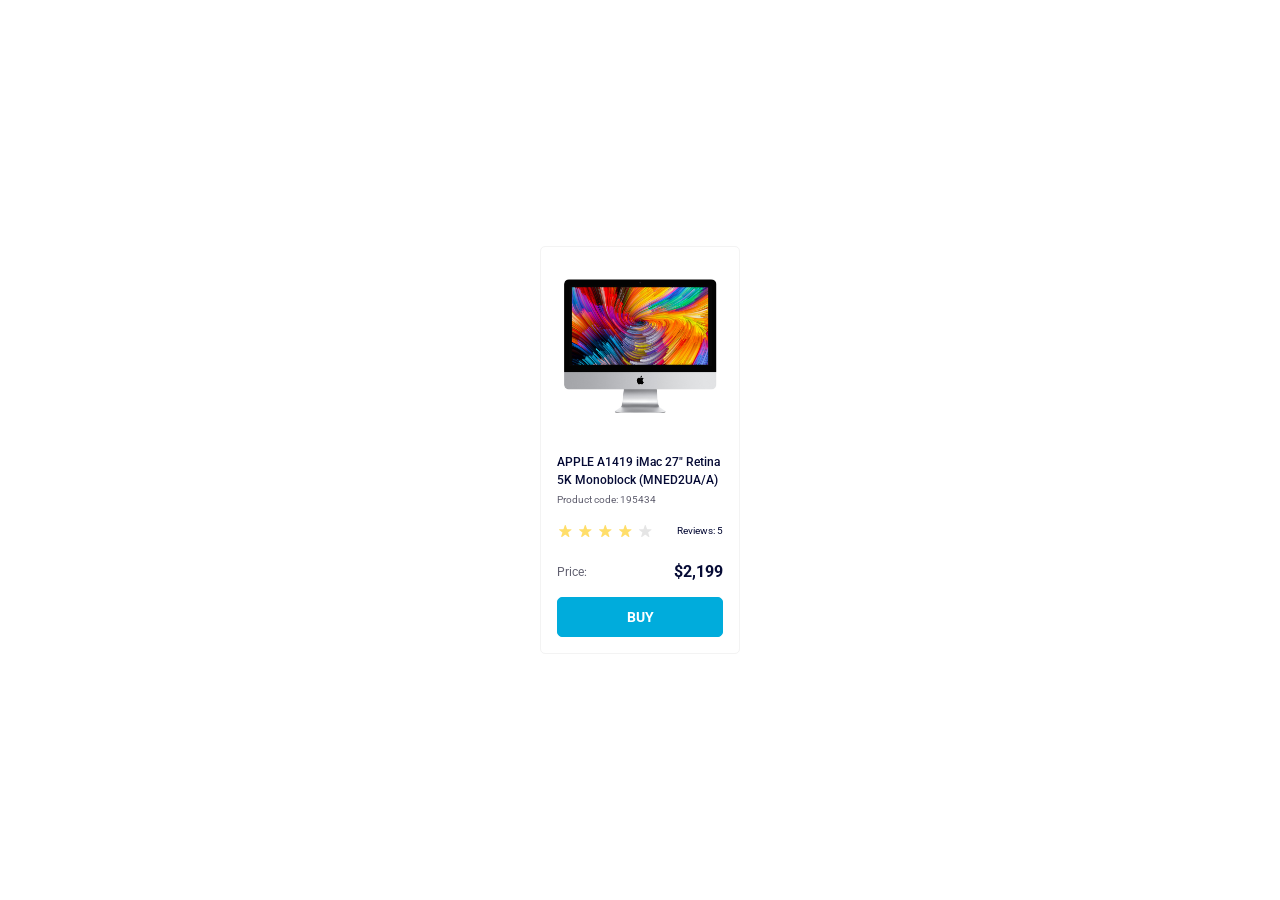
<file: index.html>
<!doctype html><html lang="en"><head><meta charset="utf-8"><meta name="viewport" content="width=device-width, initial-scale=1.0"><title>Product cards</title><link rel="preconnect" href="https://fonts.googleapis.com"><link rel="preconnect" href="https://fonts.gstatic.com" crossorigin><link href="https://fonts.googleapis.com/css2?family=Roboto:wght@400;500;700&display=swap" rel="stylesheet"><link rel="stylesheet" href="index.a2e5cd03.css"></head><body> <main class="page"> <div class="card" data-qa="card"> <img class="card__image" src="imac.202c52ff.jpeg" alt="Apple iMac"> <h2 class="card__title"> APPLE A1419 iMac 27" Retina 5K Monoblock (MNED2UA/A) </h2> <p class="card__code">Product code: 195434</p> <div class="card__rating"> <div class="stars stars--4"> <div class="stars__star"></div> <div class="stars__star"></div> <div class="stars__star"></div> <div class="stars__star"></div> <div class="stars__star"></div> </div> <p class="card__reviews">Reviews: 5</p> </div> <div class="card__price"> <p class="card__price-text">Price:</p> <p class="card__price-value">$2,199</p> </div> <a class="card__button" href="#" data-qa="hover"> BUY </a> </div> </main> </body></html>
</file>
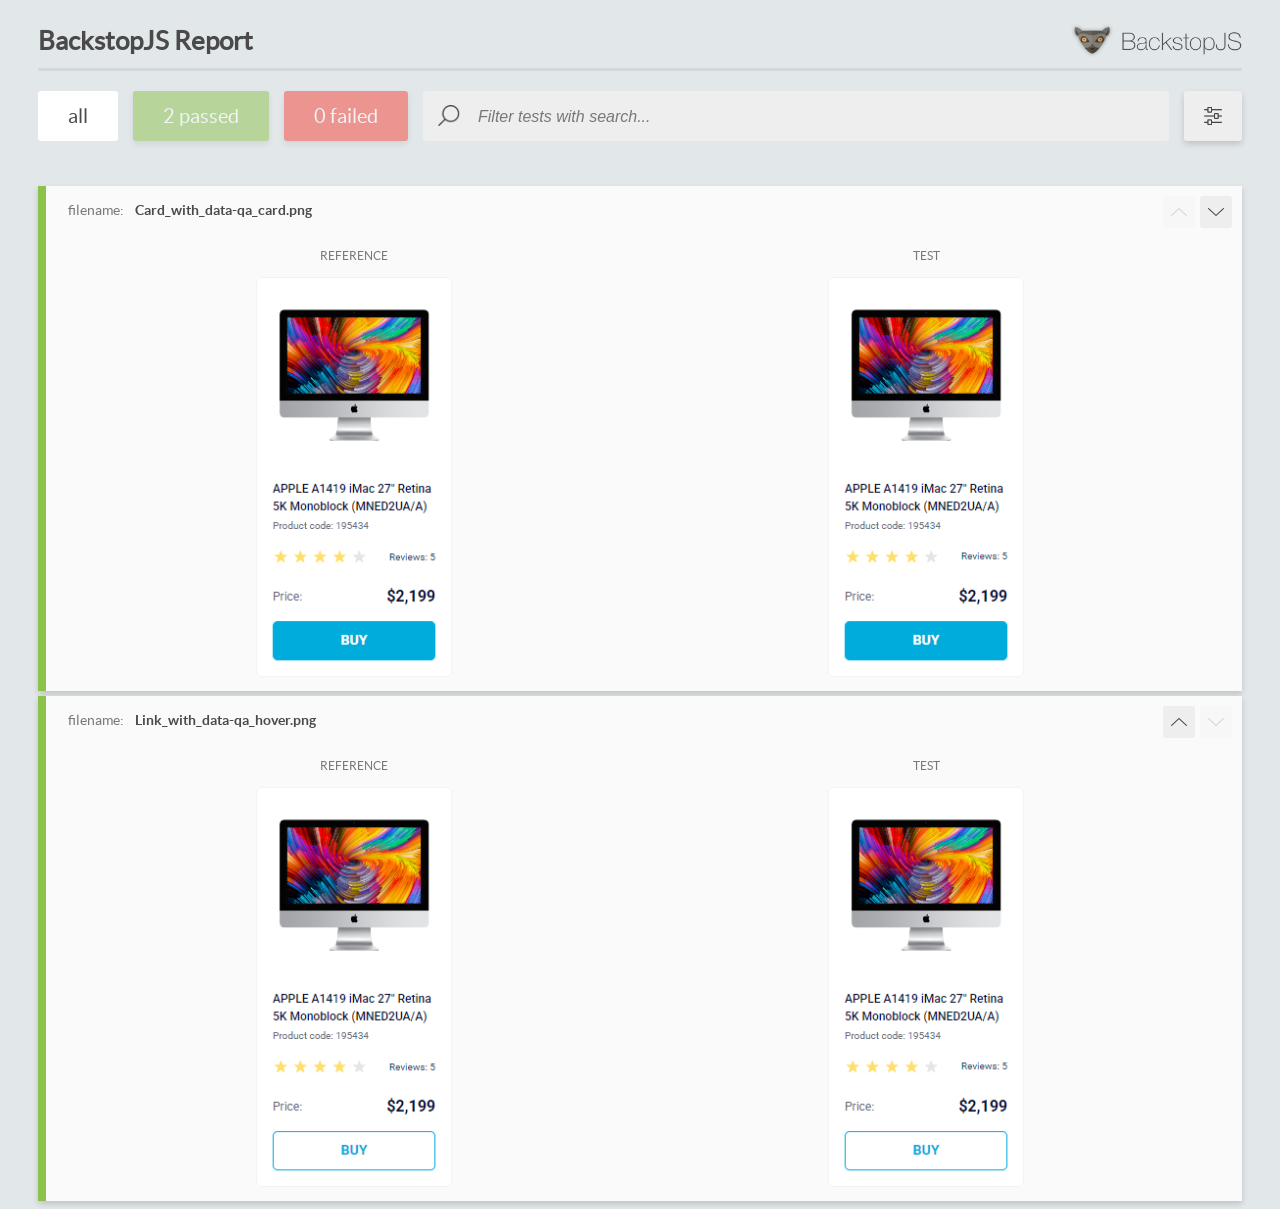
<file: report/html_report/index.html>
<!DOCTYPE html>
<html>
  <head>
    <meta charset="utf-8">
    <!-- Disable Cache -->
    <meta http-equiv="Cache-Control" content="no-cache, no-store, must-revalidate">
    <meta http-equiv="Pragma" content="no-cache">
    <meta http-equiv="Expires" content="0">

    <title>BackstopJS Report</title>

    <style>
      @font-face {
          font-family: 'latoregular';
          src: url('./assets/fonts/lato-regular-webfont.woff2') format('woff2'),
              url('./assets/fonts/lato-regular-webfont.woff') format('woff');
          font-weight: 400;
          font-style: normal;
      }
      @font-face {
          font-family: 'latobold';
          src: url('./assets/fonts/lato-bold-webfont.woff2') format('woff2'),
              url('./assets/fonts/lato-bold-webfont.woff') format('woff');
          font-weight: 700;
          font-style: normal;
      }

      .ReactModal__Body--open {
          overflow: hidden;
      }
      .ReactModal__Body--open .header {
        display: none;
      }

    </style>
  </head>
  <body style="background-color: #E2E7EA">
    <div id="root">

    </div>
    <script>
      function report (report) { // eslint-disable-line no-unused-vars
        window.tests = report;
      }
    </script>
    <script src="config.js"></script>
    <script src="index_bundle.js"></script>
  </body>
</html>
</file>
<file: index.a2e5cd03.css>
.page{justify-content:center;align-items:center;min-height:100vh;display:flex}.card{border:1px solid #f3f3f3;border-radius:5px;width:200px;padding:32px 16px 16px}.card__image{width:160px;height:134px;margin:0 auto 40px;display:block}.card__title{color:#060b35;margin:0 0 4px;font-size:12px;font-weight:500;line-height:18px}.card__code{color:#616070;margin:0 0 16px;font-size:10px;font-weight:400;line-height:14px}.card__rating{justify-content:space-between;align-items:center;margin-bottom:24px;display:flex}.card__reviews{color:#060b35;margin:0;font-size:10px;font-weight:400;line-height:14px}.card__price{justify-content:space-between;align-items:center;margin-bottom:16px;display:flex}.card__price-text{color:#616070;margin:0;font-size:12px;font-weight:400;line-height:18px}.card__price-value{color:#060b35;margin:0;font-size:16px;font-weight:700;line-height:18px}.card__button{color:#fff;background-color:#00acdc;border:1px solid #00acdc;border-radius:5px;justify-content:center;align-items:center;height:40px;font-size:14px;font-weight:700;line-height:16px;text-decoration:none;display:flex}.card__button:hover{color:#00acdc;background-color:#fff}.stars{display:flex}.stars__star{background-image:url(star.822d561e.svg);background-position:50%;background-repeat:no-repeat;width:16px;height:16px;margin-right:4px}.stars__star:last-child{margin-right:0}.stars--1 .stars__star:nth-child(-n+1),.stars--2 .stars__star:nth-child(-n+2),.stars--3 .stars__star:nth-child(-n+3),.stars--4 .stars__star:nth-child(-n+4),.stars--5 .stars__star:nth-child(-n+5){background-image:url(star-active.edda4c43.svg)}*{box-sizing:border-box}body{margin:0;font-family:Roboto,sans-serif}
/*# sourceMappingURL=index.a2e5cd03.css.map */
</file>
